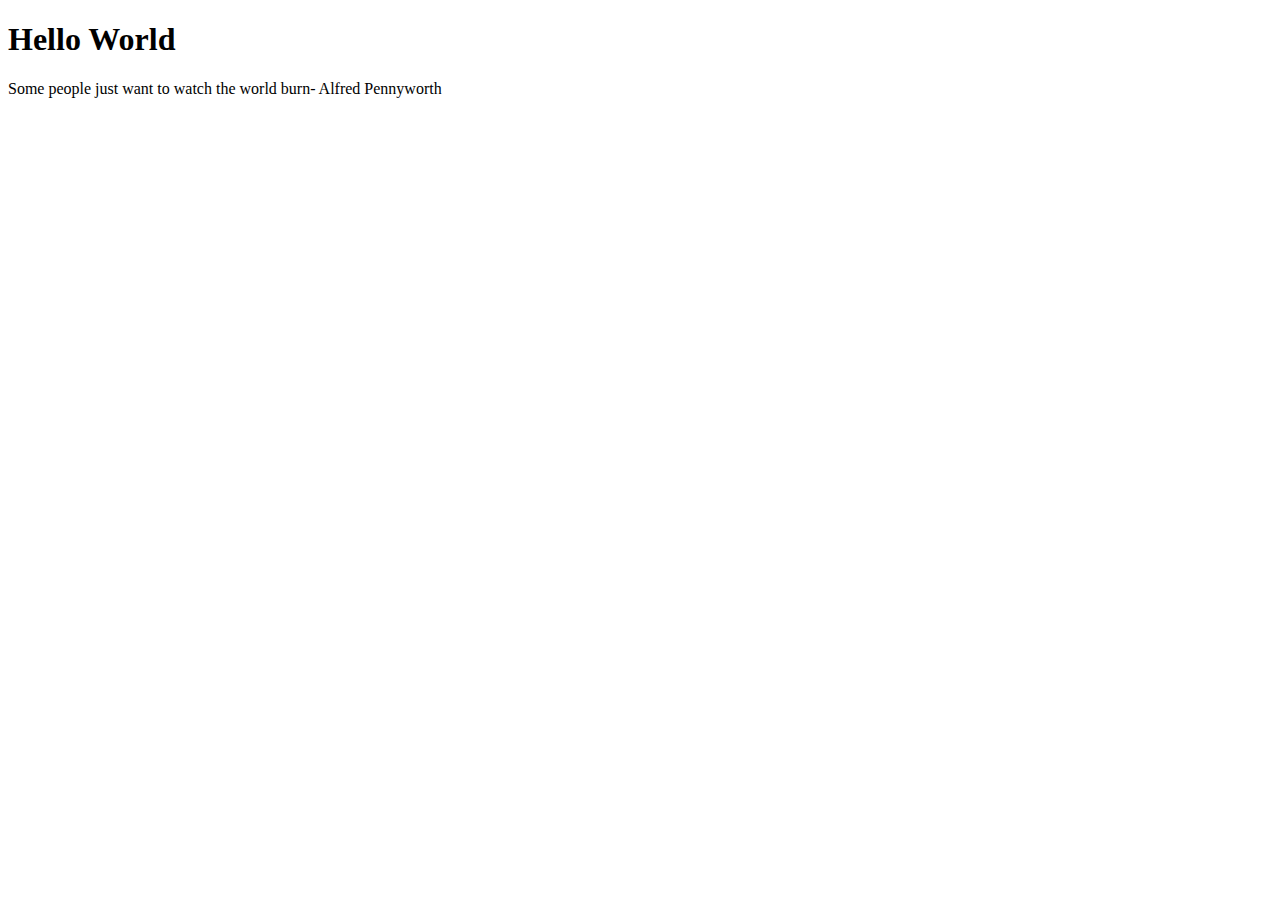
<file: project1/index.htm>
<!DOCTYPE html>
<html>
<head>
<title>Home-John Simmons</title>
</head>
<body>

<h1>Hello World</h1>
<p>Some people just want to watch the world burn- Alfred Pennyworth</p>

</body>
</html>
</file>
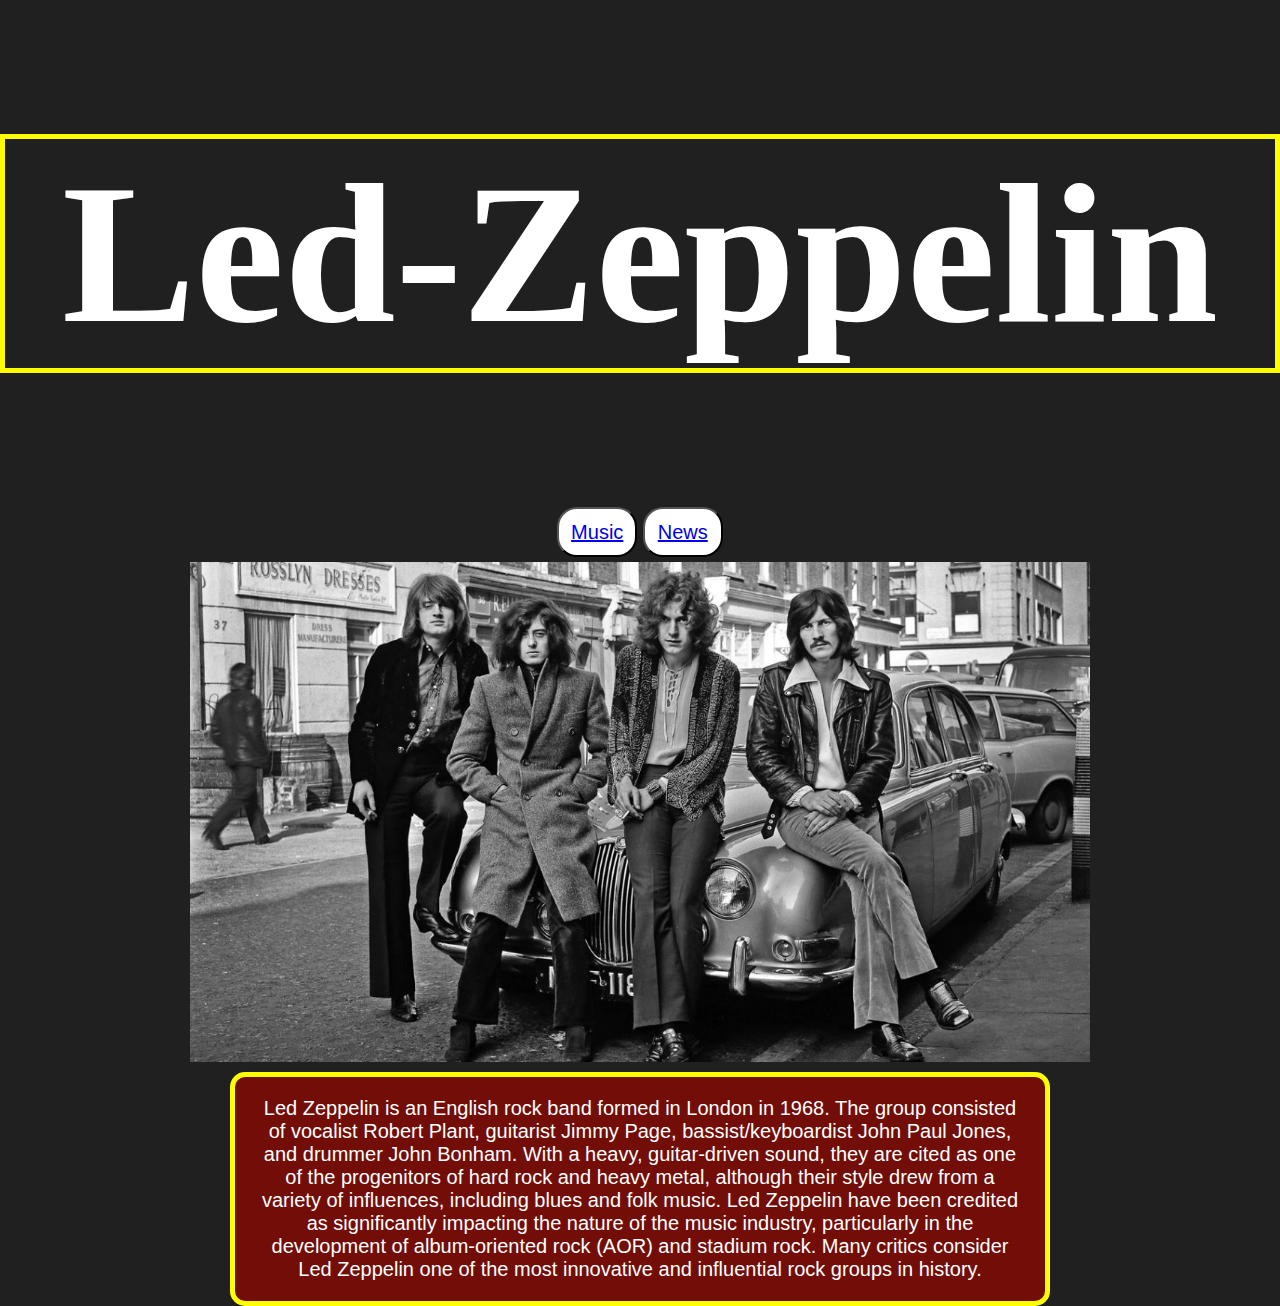
<file: project3/index.html>
<!DOCTYPE html>
<html lang="EN-US">
 <head>
<meta charset="UTF-8">
      
</head>
<link rel="stylesheet" type="text/css" href="style.css">       
<title>Led Zeppelin</title>
        <H1>Led-Zeppelin</H1>           
        
        <div class="container">
          <button class="btn-1"><a href="music.html">Music</a>
              </button>
          <button class="btn-2"><a href="news.html">News</a></button>            
          <body>
            
            <p><img src="images/theband.jpg" alt="theband.jpeg"width="900px" height="500px"> 
            
            </p>
    
    <div class="container">
        <div Class="box-1">
          
        <p1>Led Zeppelin is an English rock band formed in London in 1968. The group consisted of vocalist Robert Plant, 
        guitarist Jimmy Page, bassist/keyboardist John Paul Jones, and drummer John Bonham. 
        With a heavy, guitar-driven sound, they are cited as one of the progenitors of hard rock 
        and heavy metal, although their style drew from a variety of influences, including blues 
        and folk music. Led Zeppelin have been credited as significantly impacting the nature of 
        the music industry, particularly in the development of album-oriented rock (AOR) and
        stadium rock. Many critics consider Led Zeppelin one of the most innovative and 
        influential rock groups in history. </p1>
                   </div>
    </div>
    
  </body> 

    
</html>
</file>
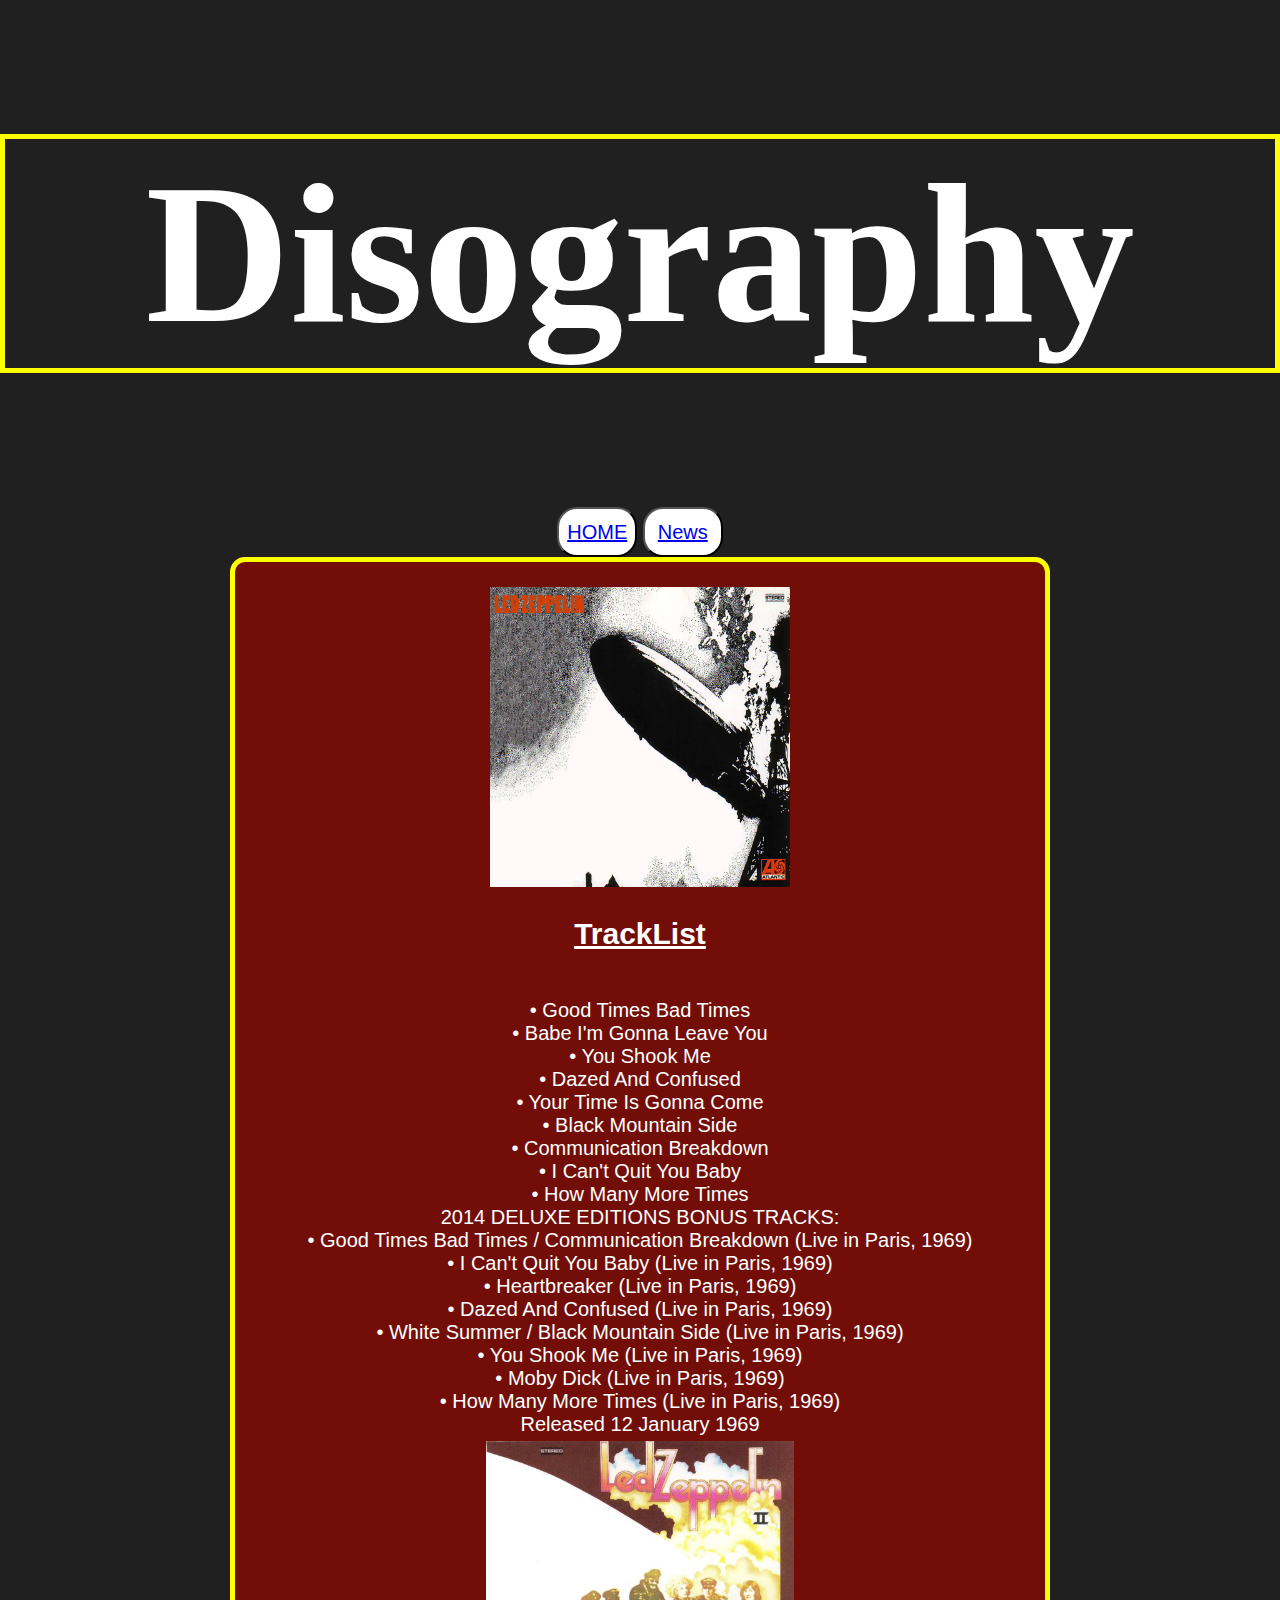
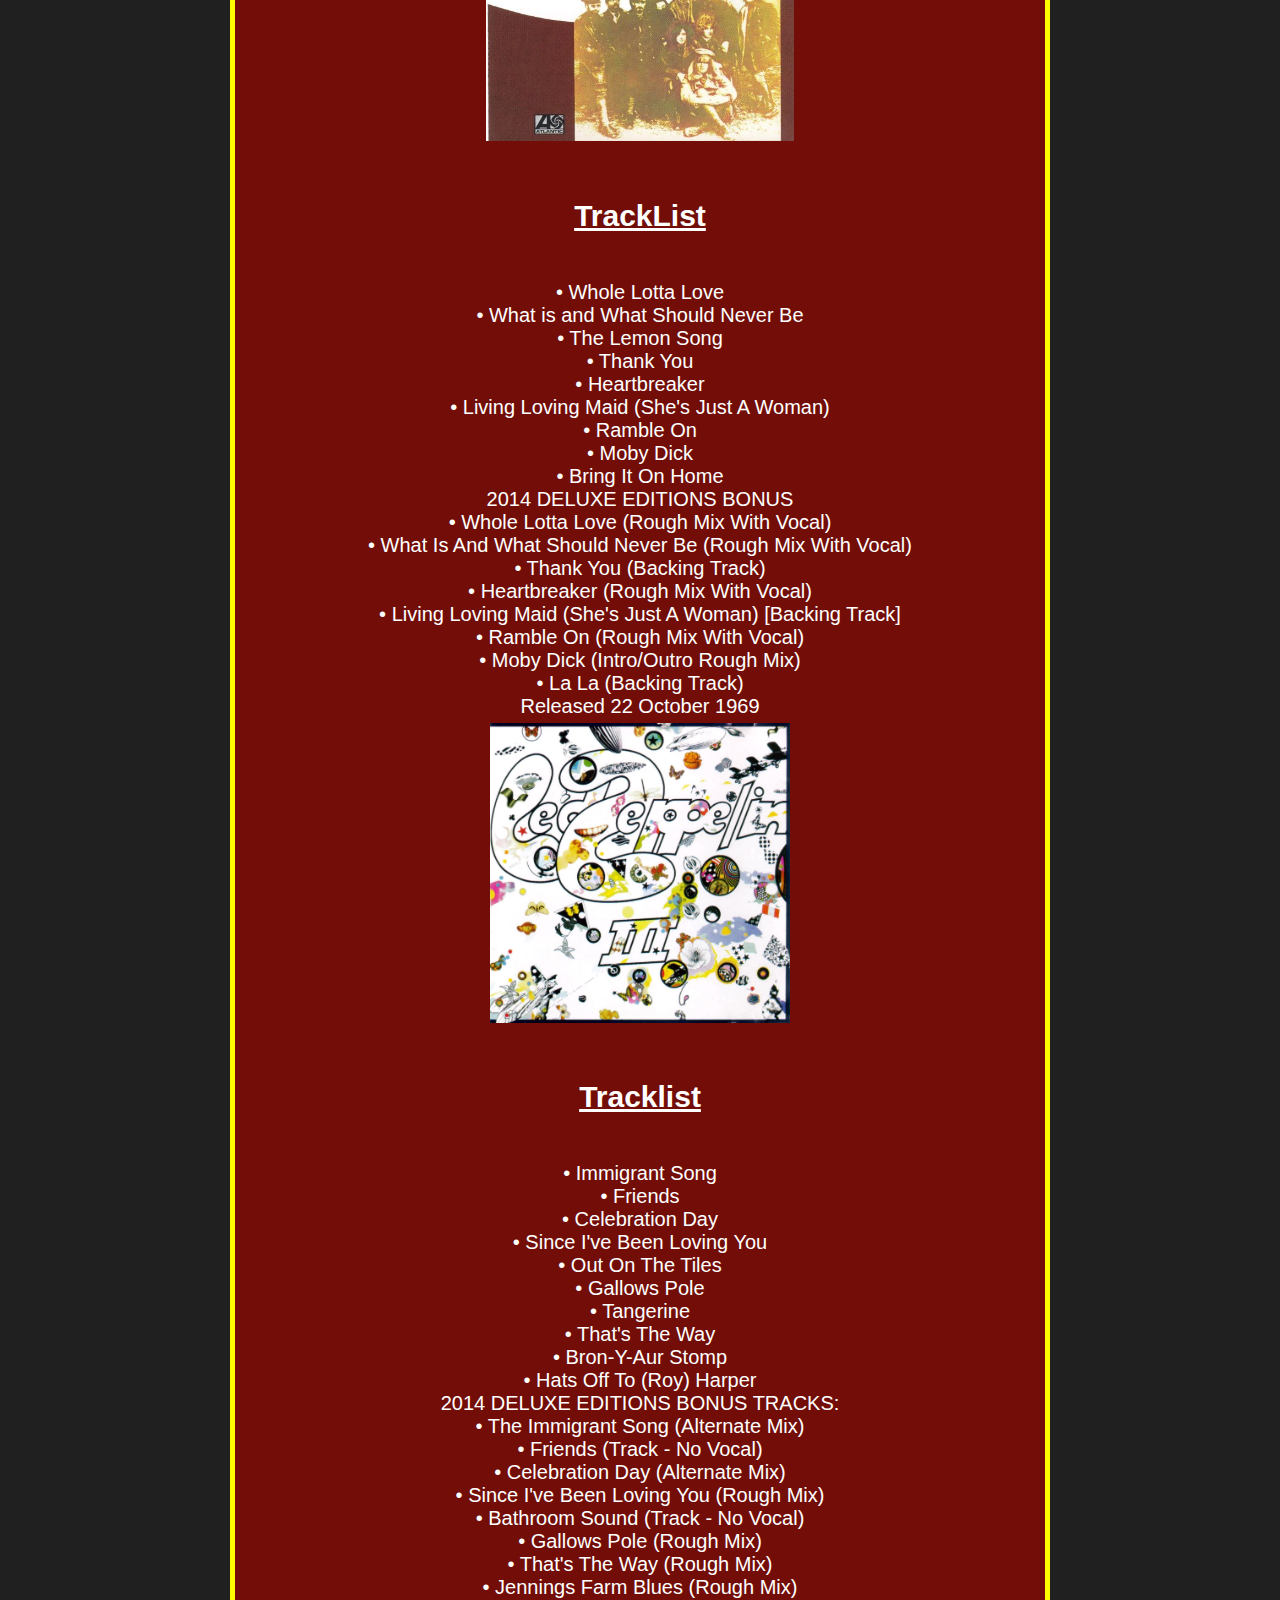
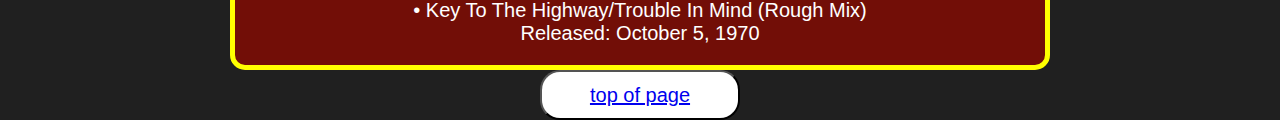
<file: project3/music.html>
<!DOCTYPE html>
<html lang="EN-US">
        
 <head>
<meta charset="UTF-8">
      </head>       
    
<title>Led Zeppelin/music</title>
    <body>
<link rel="stylesheet" type="text/css" href="style.css">
        <h1>
            
            <div id="Disography">Disography
            </div> 
        </h1>
        
        <div class="container">
            <button class="btn-1"><a href="index.html">HOME</a>
                </button>
            <button class="btn-2"><a href="News.html">News</a></button>
        <div class="container">
            <div Class="box-1">
        <p><img src="images/ledzep1.jpg" alt="Led Zeppellin 1"width="300px" height="300px"><br>
            
            
                
             <h2>TrackList</h2><br> 
              
    •    Good Times Bad Times <br>
    •	Babe I'm Gonna Leave You <br>
    •	You Shook Me <br>
    •	Dazed And Confused <br>
    •	Your Time Is Gonna Come <br>
    •	Black Mountain Side  <br>
    •	Communication Breakdown <br>
    •	I Can't Quit You Baby <br>
    •	How Many More Times <br>
    2014 DELUXE EDITIONS BONUS TRACKS: <br>
    •	Good Times Bad Times / Communication Breakdown (Live in Paris, 1969) <br>
    •	I Can't Quit You Baby (Live in Paris, 1969) <br>
    •	Heartbreaker (Live in Paris, 1969) <br>
    •	Dazed And Confused (Live in Paris, 1969) <br>
    •	White Summer / Black Mountain Side (Live in Paris, 1969) <br>
    •	You Shook Me (Live in Paris, 1969) <br>
    •	Moby Dick (Live in Paris, 1969) <br>
    •	How Many More Times (Live in Paris, 1969) <br>
        Released 12 January 1969

    

    <p><img src="images/ledzep2.jpg" alt="Ledzep2" "width="300px" height="300px"></p> <br>
            
    <h2>TrackList</h2>
     <br>
    •	Whole Lotta Love <br>
    •	What is and What Should Never Be <br>
    •	The Lemon Song <br>
    •	Thank You <br>
    •	Heartbreaker <br>
    •	Living Loving Maid (She's Just A Woman) <br>
    •	Ramble On <br>
    •	Moby Dick <br>
    •	Bring It On Home <br> 
    2014 DELUXE EDITIONS BONUS <br>
    •	Whole Lotta Love (Rough Mix With Vocal) <br>
    •	What Is And What Should Never Be (Rough Mix With Vocal) <br>
    •	Thank You (Backing Track) <br>
    •	Heartbreaker (Rough Mix With Vocal) <br>
    •	Living Loving Maid (She's Just A Woman) [Backing Track] <br>
    •	Ramble On (Rough Mix With Vocal) <br>
    •	Moby Dick (Intro/Outro Rough Mix) <br>
    •	La La (Backing Track) <br>
        Released 22 October 1969

        <p><img src="images/Led Zeppelin 3.jpg" alt="Led Zeppelin 3.jpeg" "width="300px" height="300px"> </p>
            <br>
        <h2>Tracklist</h2> <br>
        •	Immigrant Song <br>
        •	Friends <br>
        •	Celebration Day <br>
        •	Since I've Been Loving You <br> 
        •	Out On The Tiles <br>
        •	Gallows Pole <br>
        •	Tangerine <br>
        •	That's The Way <br> 
        •	Bron-Y-Aur Stomp <br>
        •	Hats Off To (Roy) Harper <br> 
        2014 DELUXE EDITIONS BONUS TRACKS: <br>
        •	The Immigrant Song (Alternate Mix) <br>
        •	Friends (Track - No Vocal) <br>
        •	Celebration Day (Alternate Mix) <br>
        •	Since I've Been Loving You (Rough Mix) <br>
        •	Bathroom Sound (Track - No Vocal) <br>
        •	Gallows Pole (Rough Mix) <br>
        •	That's The Way (Rough Mix) <br>
        •	Jennings Farm Blues (Rough Mix) <br>
        •	Key To The Highway/Trouble In Mind (Rough Mix) <br>
        Released: October 5, 1970 <br>
        </p1>            
         </div> 
    </div>
    
    <button class="btn-3"><a href="music.html">top of page</a>
        </button>




    </body>
</html>
</file>
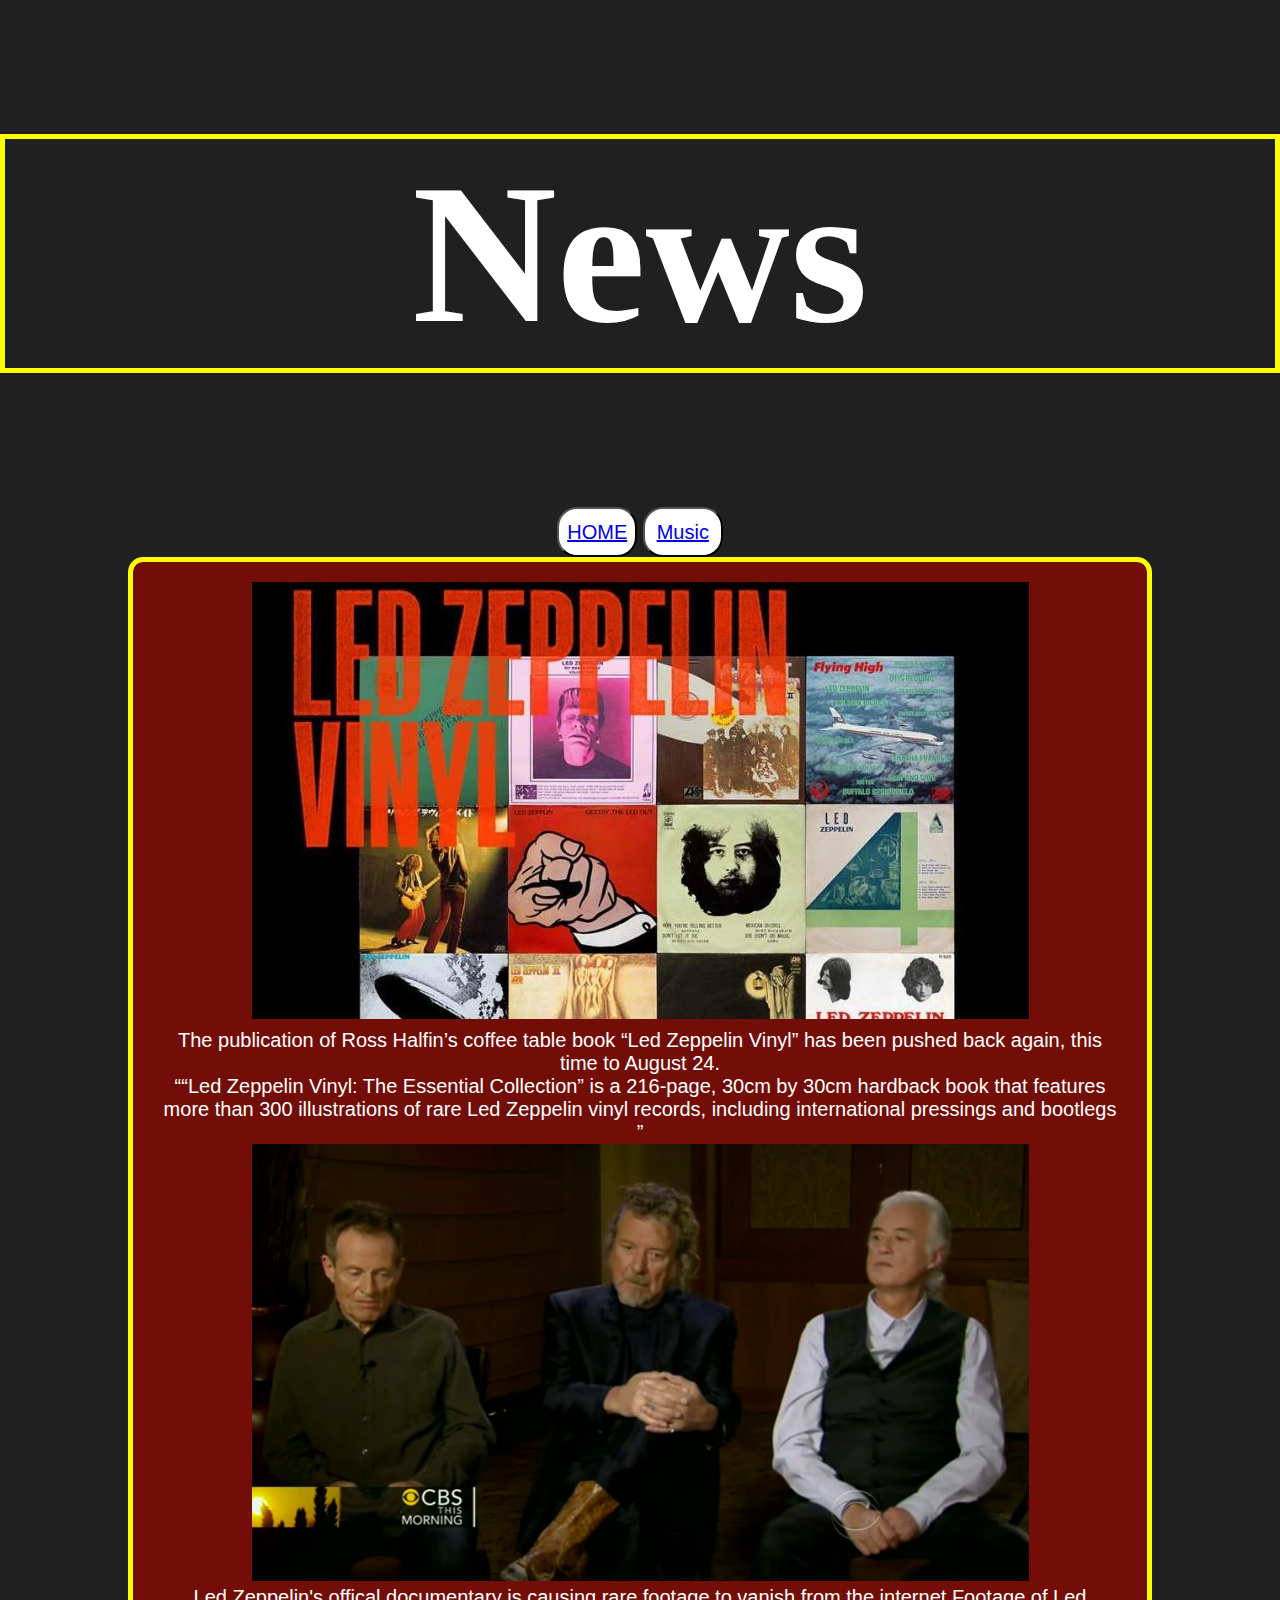
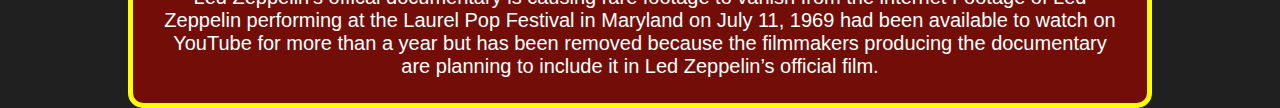
<file: project3/news.html>
<!DOCTYPE html>
<html lang="EN-US">
 
<head>
    <meta charset="UTF-8">
    
</head>
        <title>Led Zeppelin/news</title>
        <link rel="stylesheet" type="text/css" href="style.css">
    <body>
        <h1>News</h1>
        <div class="container">
            <button class="btn-1"><a href="index.html">HOME</a>
                </button>
            <button class="btn-2"><a href="music.html">Music</a></button>
        </div>
        <div class="container">
            <div Class="box-1">
            <img src="images/Led-Zeppelin-Vinyl.jpeg" alt="Led-Zeppelin-Vinyl">
            <p> The publication of Ross Halfin’s coffee table book “Led Zeppelin Vinyl” has been pushed back again, this time to August 24. <br>
                <q>“Led Zeppelin Vinyl: The Essential Collection” is a 216-page, 30cm by 30cm hardback book that features more than 300 illustrations of rare Led Zeppelin vinyl records, including international pressings and bootlegs
                </q><br>
            
    
        <img src="images/band.jpeg" alt="band" 

         <p>
        <br> Led Zeppelin's offical documentary is causing rare footage to vanish from the internet
        Footage of Led Zeppelin performing at the Laurel Pop Festival in Maryland on July 11, 1969 
        had been available to watch on YouTube for more than a year but has been removed 
        because the filmmakers producing the documentary are planning to include it in 
        Led Zeppelin’s official film.
            </p>
            </div>
        </div>
        
</body>
</html>
</file>
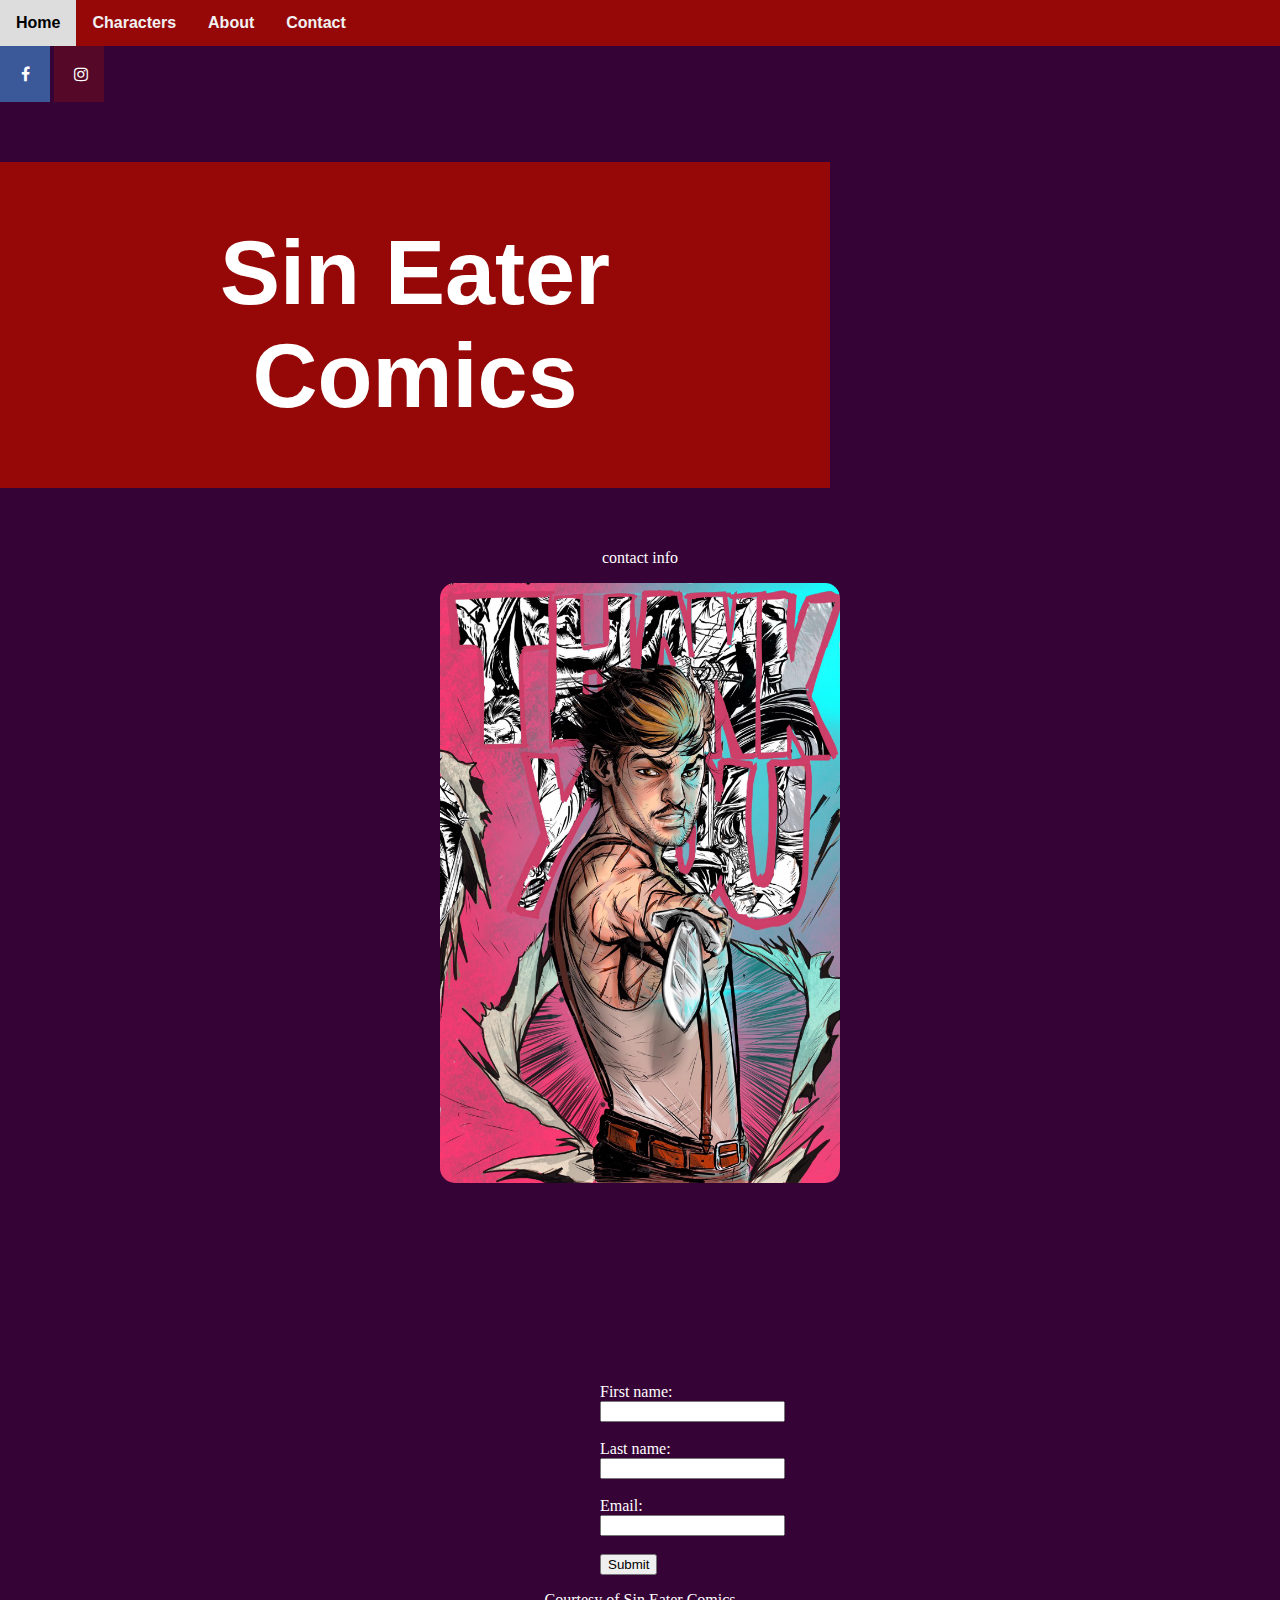
<file: project4/contact.html>
<!DOCTYPE html>
<meta charset="utf-8">
<html lang="EN-US">
    <head>
    <meta charset="UTF-8">
    <link rel="stylesheet" type="text/css" href="style.css">
</head>

        <title>Contact</title>
    
    <body>

        <meta name="viewport" content="width=device-width, initial-scale=1">

        <div class="topnav">
          <a href="index.html">Home</a>
          <a href="Characters.html">Characters</a>
          <a href="about.html">About</a>
                    <a href="contact.html">Contact</a>
        </div> 
      </div>  <link rel="stylesheet" href="https://cdnjs.cloudflare.com/ajax/libs/font-awesome/4.7.0/css/font-awesome.min.css">


      <a href="https://www.facebook.com/Sin-Eater-Comics-111284033948920" class="fa fa-facebook"></a>
      <a href="https://www.instagram.com/zensate23/" class="fa fa-instagram"></a>
        
        <h1>Sin Eater Comics</h1>
        
           <p>contact info</p>
          <img src="images/thankyou.jpg" alt="thankyou">
          
          <form action="/action_page.php">
            <label for="fname">First name:</label>
            <input type="text" id="fname" name="fname"><br><br>
            <label for="lname">Last name:</label>
            <input type="text" id="lname" name="lname"><br><br>
            <label for="lname">Email:</label> 
            <input type="text" id="lEmail" name="lEmail"><br><br>
            <input type="submit" value="Submit">
          </form>
           </p>
           
           <footer>Courtesy of Sin Eater Comics</footer>  
</body>
</html>
</file>
<file: project3/style.css>
h1{
   font-family: kashmir ; 
   font-size: 200px;
   text-align: center;
     border: 5px solid yellow;
     
     }
     h2{
       font-style: italic bold;
       text-decoration: underline;

     }
     body{ background-position: center 0px;
      background-color: #202020;
        color: white;
      font-family: arial,Verdana,sans-serif  ; 
      font-size: 20px;
      text-align: center;
      margin: 0;
     }
     .container{
       width: 80%;
      margin: auto;}

 .box-1{background-color: rgb(114, 14, 7);

border:5px yellow solid;
padding: 20px;
border-radius: 15px;

}   
 p{
  margin: 5px 10px;
  text-align: center;
}
.btn-1 {width: 80px;
        height: 50px;
       
        background-color: white;
        font-family: Impact, Haettenschweiler, 'Arial Narrow Bold', sans-serif;
        font-style: bold;
        font-size: 20px;
        border-radius: 20px;
        
       
      }
.btn-2 {width: 80px;
  height: 50px;
 
  background-color: white;
  font-family: Impact, Haettenschweiler, 'Arial Narrow Bold', sans-serif;
  font-style: bold;
  font-size: 20px;
  border-radius: 20px;
 
}    
.btn-3 {width: 200px;
  height: 50px;
 
  background-color: white;
  font-family: Impact, Haettenschweiler, 'Arial Narrow Bold', sans-serif;
  font-style: bold;
  font-size: 20px;
  border-radius: 20px;
 
}
</file>
<file: project4/style.css>
h1{font-size: 90px;
    text-align: center;
   color:white;
   background-color: rgb(150, 8, 8);
    text-align: center;
    padding: 60px;
    margin-right: 450px;
    font-family: Verdana,sans-serif,arial;
   

    
}

h2{font-size: 40;
text-align:left;
padding: 20px;
font-family: Verdana,sans-serif,arial;
}
h3
{font-size: 40;
  text-align:center;
  font-size: 50px;
  padding: 20px;
  font-family: Verdana,sans-serif,arial;
  font-style: italic;
}
hr.hr1 {
  border-top: 5px solid white;
}

body{
    background-color: rgb(54, 3, 54);
    color: white;
    text-align: left;
    border-radius: 100px;
    font-size: medium;
    border: 5px wheat
    
   
}
img {
    width: 400px;
    height: 600px;
    border-radius: 15px;
    margin-left: auto;
    margin-right: auto;
    display: block;
   
}


p.one {
  border-style: solid;
  border-width: 5px;
  border-color: rgb(150, 8, 8);
  padding: 20px;
  font-family: Verdana,sans-serif,arial;
  
}   
.fa {
  padding: 20px;
  font-size: 30px;
  width: 50px;
  text-align: center;
  text-decoration: none;
}


.fa:hover {
  opacity: 0.7;
}


.fa-facebook {
  background: #3B5998;
  color: white;
}

.fa-instagram {
  background: #88121263;
  color: white;
}

p{text-align: center;}
img.one
{width:300px;
height: 500px;
}

img.two
{width: 300px;
  height: 500px;
  float: left;
  margin-right: 100px; 
  margin-top: 100px;
  margin-left: 100px;
}


img.three
{width: 300px;
height: 500px;
float: right;
margin-right: 100px; 
margin-top: 100px;
}

img.four
{width: 300px;
  height: 500px;
  float: left;
  margin-right: 150px; 
  margin-top: 100px;
}
* {
    box-sizing: border-box;
  }
  
  body {
    margin: 0;
  }
 
  
  .header {
    background-color: rgb(54, 3, 54);
    padding: 1px;
    text-align: center;
    font-family: Verdana,sans-serif,arial;
  }
  
  
  .topnav {
    overflow: hidden;
    background-color: rgb(150, 8, 8);
    align-content: center;
    text-align: center;
  }
  
  .topnav a {
    float: left;
    display: block;
    color: #f2f2f2;
    text-align: center;
    padding: 14px 16px;
    text-decoration: none;
    font-weight: bold;
    font-family: Verdana,sans-serif,arial;
  }
  
  
  .topnav a:hover {
    background-color: #ddd;
    color: black;
  }
  
  
  .column {
    float: left;
    padding: 10px;
  }
  
 
  .column.side {
    width: 25%;
  }
  
  
  .column.middle {
    width: 50%;
  }

  
  .row:after {
    content: "";
    display: table;
    clear: both;
  }
  form
  {margin-top: 200px;
    align-content: center;
    margin-inline: 600px;
  }
  footer {text-align: center;}
  @media screen and (max-width: 600px) {
    .column.side, .column.middle {
      width: 100%;
    }
  
  }
</file>
